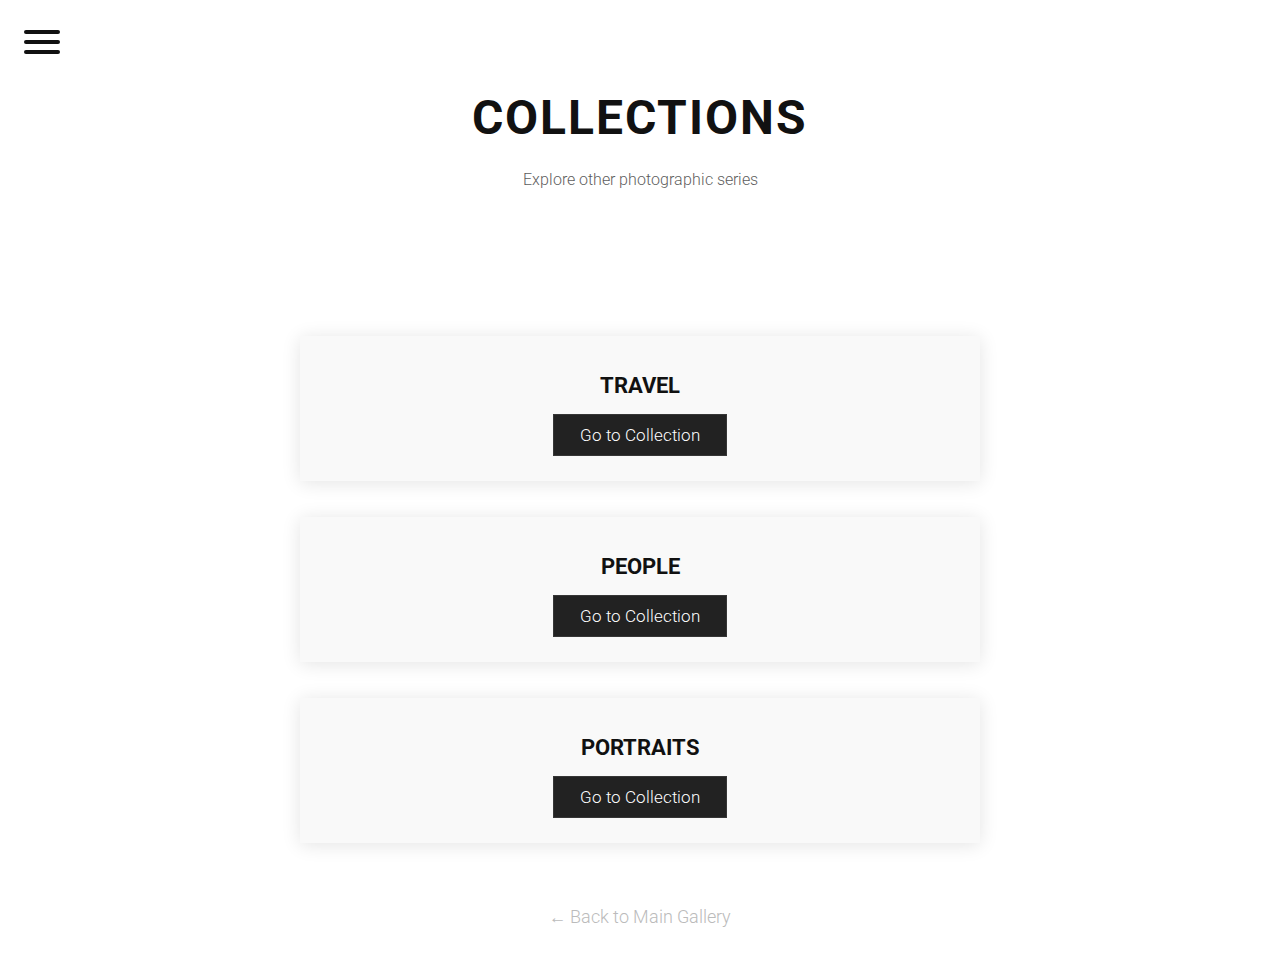
<file: collections.html>
<!DOCTYPE html>
<html lang="en">
<head>
  <meta charset="UTF-8" />
  <meta name="viewport" content="width=device-width, initial-scale=1.0"/>
  <title>PHOTO COLLECTIONS</title>
  <link href="https://fonts.googleapis.com/css?family=Roboto:300&display=swap" rel="stylesheet">
  <link rel="stylesheet" href="styles.css" />
</head>

<body>
  <nav class="menu-nav" tabindex="0">
    <div class="menu-icon" id="menuIcon" aria-label="Open menu" tabindex="0">
      <span></span>
      <span></span>
      <span></span>
    </div>

    <ul class="menu-list" id="menuList">
      <!-- Dark Mode Toggle (NO TEXT) -->
      <label class="theme-switch" for="theme-toggle" aria-label="Toggle dark mode">
        <input type="checkbox" id="theme-toggle">
        <span class="slider"></span>
      </label>

      <li><a href="index.html#about">About</a></li>
      <li><a href="collections.html">Collections</a></li>
    </ul>
  </nav>

  <header>
    <h1>Collections</h1>
    <p class="tagline">Explore other photographic series</p>
  </header>

  <main class="collections-list">
    <div class="collection-item">
      <h2>Travel</h2>
      <a href="travel.html">Go to Collection</a>
    </div>

    <div class="collection-item">
      <h2>People</h2>
      <a href="people.html">Go to Collection</a>
    </div>

    <div class="collection-item">
      <h2>Portraits</h2>
      <a href="portraits.html">Go to Collection</a>
    </div>
  </main>

  <a href="index.html" class="back-link">← Back to Main Gallery</a>

  <script>
    // MENU TOGGLE
    const menuIcon = document.getElementById("menuIcon");
    const menuList = document.getElementById("menuList");

    menuIcon.addEventListener("click", () => {
      menuList.classList.toggle("open");
    });

    menuIcon.addEventListener("keypress", (e) => {
      if (e.key === "Enter" || e.key === " ") {
        menuList.classList.toggle("open");
      }
    });

    document.addEventListener("click", (e) => {
      if (!menuIcon.contains(e.target) && !menuList.contains(e.target)) {
        menuList.classList.remove("open");
      }
    });

    // DARK MODE TOGGLE (NO TEXT)
    const themeToggle = document.getElementById("theme-toggle");

    if (themeToggle) {
      // Load saved preference
      if (localStorage.getItem("theme") === "dark") {
        document.body.classList.add("dark-mode");
        themeToggle.checked = true;
      }

      themeToggle.addEventListener("change", () => {
        document.body.classList.toggle("dark-mode");
        localStorage.setItem(
          "theme",
          document.body.classList.contains("dark-mode") ? "dark" : "light"
        );
      });
    }
  </script>
</body>
</html>
</file>
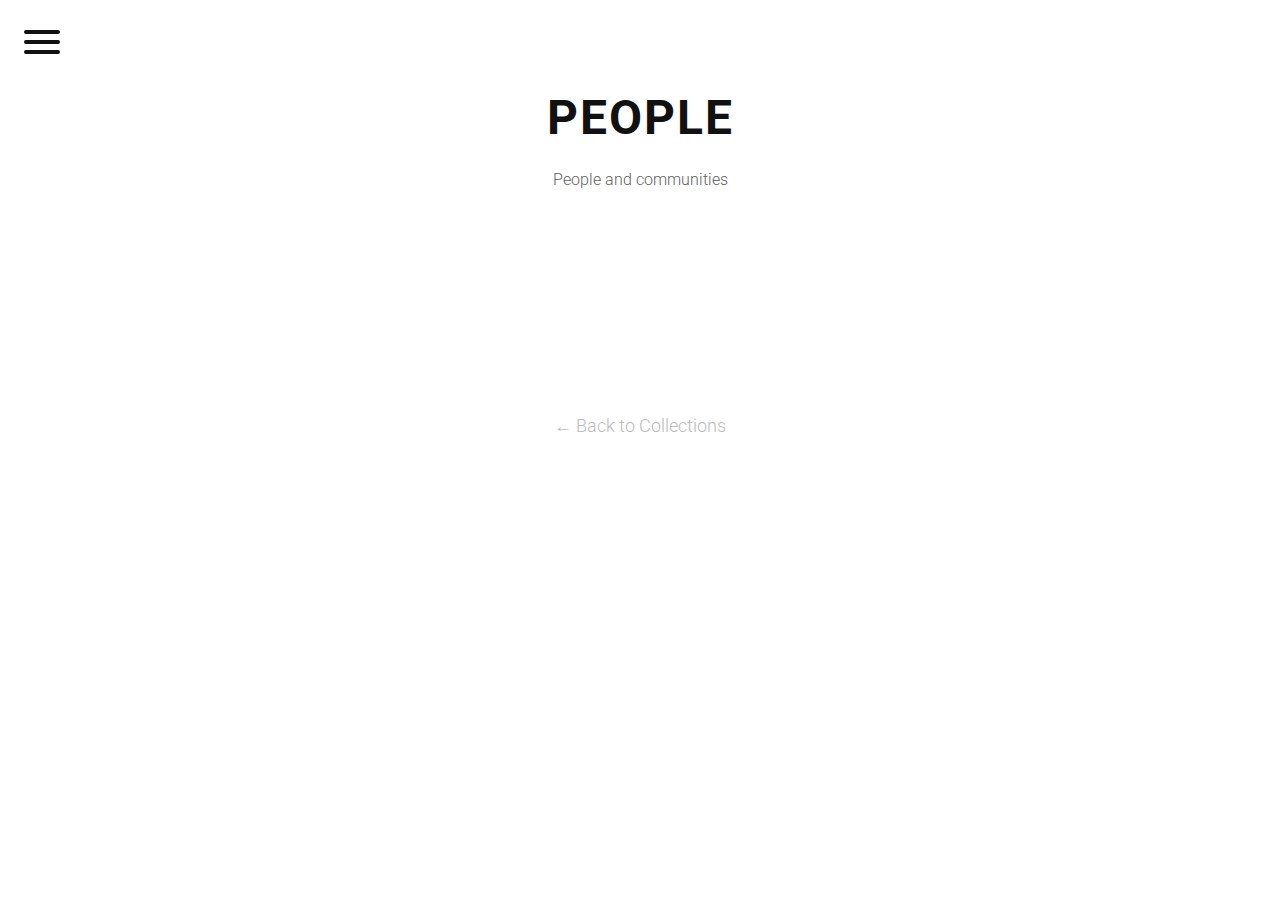
<file: people.html>
<!DOCTYPE html>
<html lang="en">
<head>
  <meta charset="UTF-8" />
  <meta name="viewport" content="width=device-width, initial-scale=1.0"/>
  <title>People — JuanCamShots</title>
  <link href="https://fonts.googleapis.com/css?family=Roboto:300&display=swap" rel="stylesheet">
  <link rel="stylesheet" href="styles.css" />
</head>
<body>
  <nav class="menu-nav" tabindex="0">
    <div class="menu-icon" id="menuIcon" aria-label="Open menu" tabindex="0">
      <span></span><span></span><span></span>
    </div>
    <ul class="menu-list" id="menuList">
      <label class="theme-switch" id="theme-switch-label"><input type="checkbox" id="theme-toggle"><span class="slider"></span> <span class="theme-text"></span></label>
      <li><a href="index.html#about">About</a></li>
      <li><a href="collections.html">Collections</a></li>
    </ul>
  </nav>
  <header><h1>People</h1><p class="tagline">People and communities</p></header>
  <main class="gallery"><!-- Add images for this collection --></main>
  <a href="collections.html" class="back-link">← Back to Collections</a>
  <script>
    // Menu JS (from index.html)
    const menuIcon = document.getElementById("menuIcon");
    const menuList = document.getElementById("menuList");
    menuIcon.addEventListener("click", function() {
      menuList.classList.toggle("open");
    });
    menuIcon.addEventListener("keypress", function(e) {
      if (e.key === "Enter" || e.key === " ") menuList.classList.toggle("open");
    });
    document.addEventListener("click", function(e) {
      if (!menuIcon.contains(e.target) && !menuList.contains(e.target)) menuList.classList.remove("open");
    });
      // Dark Mode Toggle
    const themeToggle = document.getElementById('theme-toggle');
    const themeText = document.querySelector('.theme-text');
    if(themeToggle && themeText) {
      function setThemeToggleState() {
        const dark = document.body.classList.contains('dark-mode');
        themeToggle.checked = dark;
      }
      themeToggle.addEventListener('change', () => {
        document.body.classList.toggle('dark-mode');
        setThemeToggleState();
        localStorage.setItem('theme', document.body.classList.contains('dark-mode') ? 'dark' : 'light');
      });
      if(localStorage.getItem('theme')==='dark') document.body.classList.add('dark-mode');
      setThemeToggleState();
    }
</script>
</body>
</html>
</file>
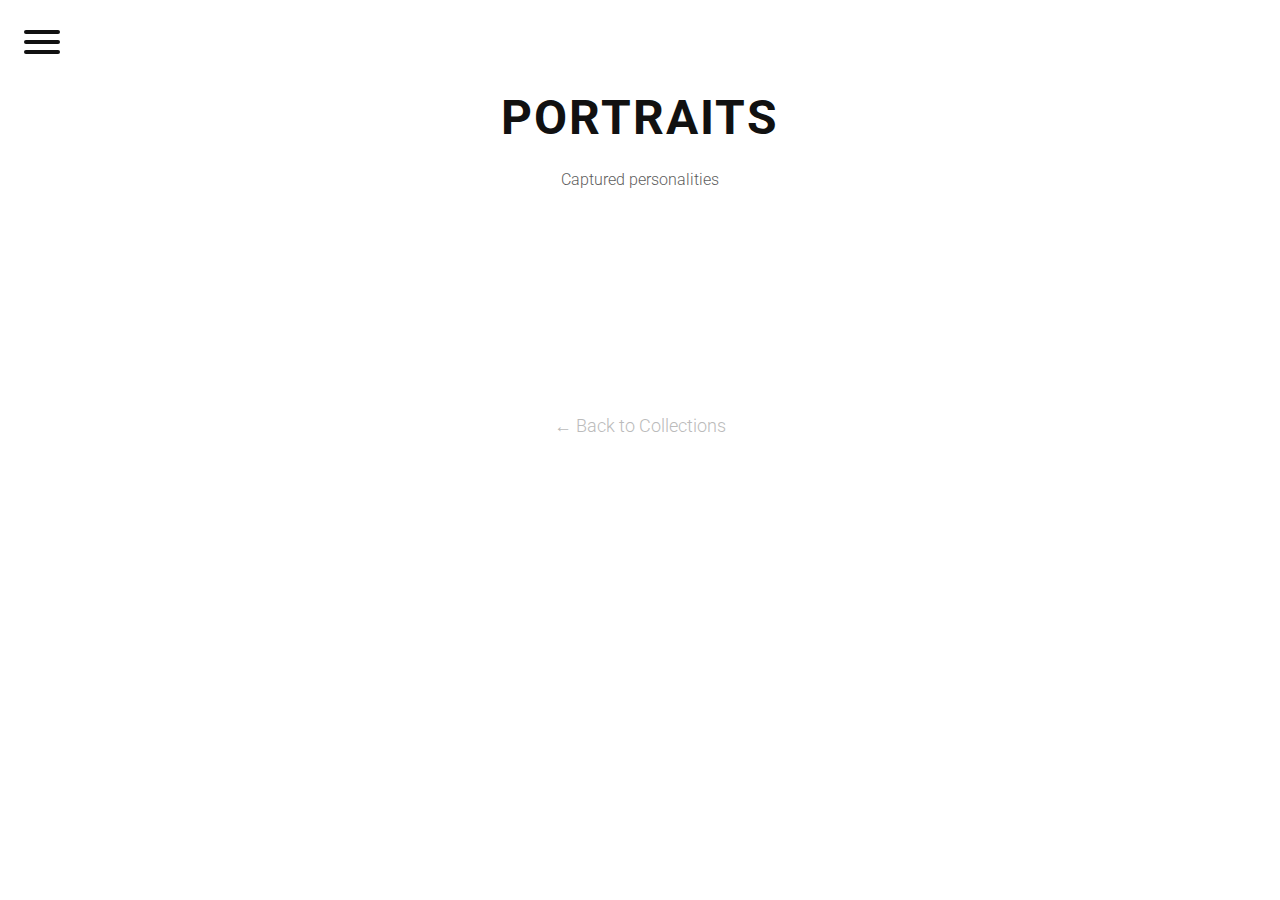
<file: portraits.html>
<!DOCTYPE html>
<html lang="en">
<head>
  <meta charset="UTF-8" />
  <meta name="viewport" content="width=device-width, initial-scale=1.0"/>
  <title>Portraits — JuanCamShots</title>
  <link href="https://fonts.googleapis.com/css?family=Roboto:300&display=swap" rel="stylesheet">
  <link rel="stylesheet" href="styles.css" />
</head>
<body>
  <nav class="menu-nav" tabindex="0">
    <div class="menu-icon" id="menuIcon" aria-label="Open menu" tabindex="0">
      <span></span><span></span><span></span>
    </div>
    <ul class="menu-list" id="menuList">
      <label class="theme-switch" id="theme-switch-label"><input type="checkbox" id="theme-toggle"><span class="slider"></span> <span class="theme-text"></span></label>
      <li><a href="index.html#about">About</a></li>
      <li><a href="collections.html">Collections</a></li>
    </ul>
  </nav>
  <header><h1>Portraits</h1><p class="tagline">Captured personalities</p></header>
  <main class="gallery"><!-- Add images for this collection --></main>
  <a href="collections.html" class="back-link">← Back to Collections</a>
  <script>
    // Menu JS (from index.html)
    const menuIcon = document.getElementById("menuIcon");
    const menuList = document.getElementById("menuList");
    menuIcon.addEventListener("click", function() {
      menuList.classList.toggle("open");
    });
    menuIcon.addEventListener("keypress", function(e) {
      if (e.key === "Enter" || e.key === " ") menuList.classList.toggle("open");
    });
    document.addEventListener("click", function(e) {
      if (!menuIcon.contains(e.target) && !menuList.contains(e.target)) menuList.classList.remove("open");
    });
      // Dark Mode Toggle
    const themeToggle = document.getElementById('theme-toggle');
    const themeText = document.querySelector('.theme-text');
    if(themeToggle && themeText) {
      function setThemeToggleState() {
        const dark = document.body.classList.contains('dark-mode');
        themeToggle.checked = dark;
      }
      themeToggle.addEventListener('change', () => {
        document.body.classList.toggle('dark-mode');
        setThemeToggleState();
        localStorage.setItem('theme', document.body.classList.contains('dark-mode') ? 'dark' : 'light');
      });
      if(localStorage.getItem('theme')==='dark') document.body.classList.add('dark-mode');
      setThemeToggleState();
    }
</script>
</body>
</html>
</file>
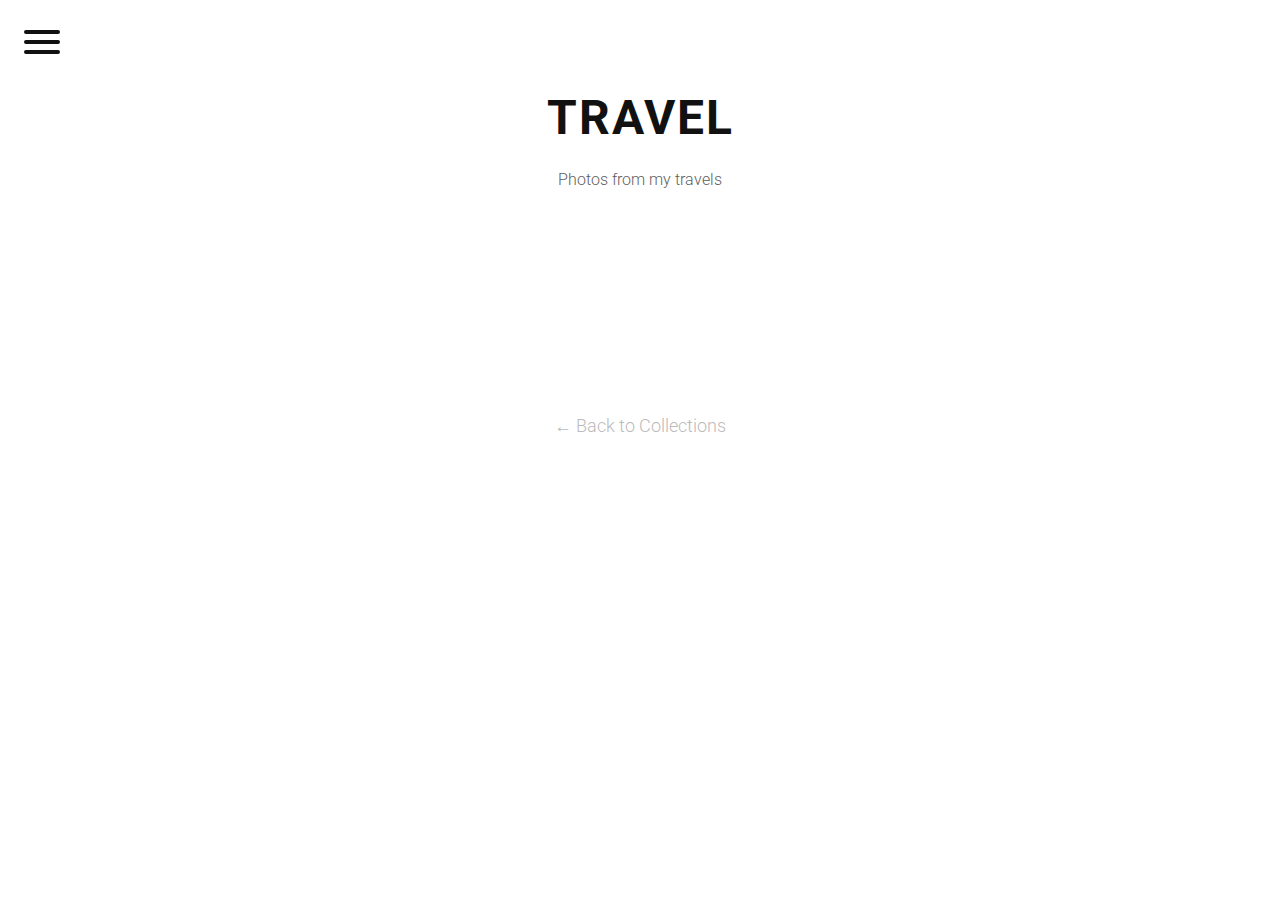
<file: travel.html>
<!DOCTYPE html>
<html lang="en">
<head>
  <meta charset="UTF-8" />
  <meta name="viewport" content="width=device-width, initial-scale=1.0"/>
  <title>Travel — JuanCamShots</title>
  <link href="https://fonts.googleapis.com/css?family=Roboto:300&display=swap" rel="stylesheet">
  <link rel="stylesheet" href="styles.css" />
</head>
<body>
  <nav class="menu-nav" tabindex="0">
    <div class="menu-icon" id="menuIcon" aria-label="Open menu" tabindex="0">
      <span></span><span></span><span></span>
    </div>
    <ul class="menu-list" id="menuList">
      <label class="theme-switch" id="theme-switch-label"><input type="checkbox" id="theme-toggle"><span class="slider"></span> <span class="theme-text"></span></label>
      <li><a href="index.html#about">About</a></li>
      <li><a href="collections.html">Collections</a></li>
    </ul>
  </nav>
  <header><h1>Travel</h1><p class="tagline">Photos from my travels</p></header>
  <main class="gallery"><!-- Add images for this collection --></main>
  <a href="collections.html" class="back-link">← Back to Collections</a>
  <script>
    // Menu JS (from index.html)
    const menuIcon = document.getElementById("menuIcon");
    const menuList = document.getElementById("menuList");
    menuIcon.addEventListener("click", function() {
      menuList.classList.toggle("open");
    });
    menuIcon.addEventListener("keypress", function(e) {
      if (e.key === "Enter" || e.key === " ") menuList.classList.toggle("open");
    });
    document.addEventListener("click", function(e) {
      if (!menuIcon.contains(e.target) && !menuList.contains(e.target)) menuList.classList.remove("open");
    });
      // Dark Mode Toggle
    const themeToggle = document.getElementById('theme-toggle');
    const themeText = document.querySelector('.theme-text');
    if(themeToggle && themeText) {
      function setThemeToggleState() {
        const dark = document.body.classList.contains('dark-mode');
        themeToggle.checked = dark;
      }
      themeToggle.addEventListener('change', () => {
        document.body.classList.toggle('dark-mode');
        setThemeToggleState();
        localStorage.setItem('theme', document.body.classList.contains('dark-mode') ? 'dark' : 'light');
      });
      if(localStorage.getItem('theme')==='dark') document.body.classList.add('dark-mode');
      setThemeToggleState();
    }
</script>
</body>
</html>
</file>
<file: styles.css>
* {
  box-sizing: border-box;
  margin: 0;
  padding: 0;
}

.menu-nav {
  position: absolute;
  top: 24px;
  left: 24px;
  z-index: 1100;
}
.menu-icon {
  display: flex;
  flex-direction: column;
  cursor: pointer;
  width: 36px;
  height: 36px;
  justify-content: center;
  gap: 6px;
}
.menu-icon span {
  display: block;
  height: 4px;
  width: 100%;
  background: var(--accent);
  border-radius: 2px;
  transition: all 0.3s;
}
.menu-icon span {
  background: #111;
}
body.dark-mode .menu-icon span {
  background: #fff;
}
body:not(.dark-mode) .contact a,
body:not(.dark-mode) .contact a:visited {
  color: #111;
  border-color: #111;
}
body:not(.dark-mode) .contact a:hover {
  border-color: #222;
}
.menu-list {
  display: none;
  position: absolute;
  top: 44px;
  left: 0;
  background: #222;
  border-radius: 0;
  box-shadow: 0 4px 20px rgba(0,0,0,0.22);
  min-width: 160px;
  padding: 10px 0;
  list-style: none;
  z-index: 1200;
}
.menu-list.open {
  display: flex;
  flex-direction: column;
  align-items: center;
}
.menu-list li {
  margin: 0;
  text-align: left;
}
.menu-list li a {
  text-transform: uppercase;
  color: #fff;
  text-decoration: none;
  display: block;
  padding: 12px 24px;
  font-size: 1.16rem;
  transition: background 0.2s;
}
.menu-list li a:hover {
  background: #343434;
}

html {
  scroll-behavior: smooth;
}

:root {
  --bg: #ffffff;
  --text: #111111;
  --accent: #222222;
  --card: #f9f9f9;
}
body {
  background-color: var(--bg);
  color: var(--text);
  font-family: 'Roboto', sans-serif; font-weight: 300;
  line-height: 1.6;
}
body.dark-mode {
  --bg: #0e0e0e;
  --text: #f2f2f2;
  --accent: #222;
  --card: #191a24;
}


header {
  text-align: center;
  padding: 80px 20px;
}

header h1 {
  text-transform: uppercase;
  font-size: 3rem;
  letter-spacing: 2px;
}

.tagline {
  margin-top: 10px;
  font-size: 1rem;
  opacity: 0.7;
}

.gallery {
  column-count: 3;
  column-gap: 20px;
  padding: 40px;
}
@media (max-width: 900px) {
  .gallery {
    column-count: 1;
    padding: 15px;
  }
}

@media (min-width: 900px) {
  .gallery {
    grid-template-columns: repeat(3, 1fr);
  }
}

.gallery img {
  width: 100%;
  margin-bottom: 20px;
  display: block;
  break-inside: avoid;
  cursor: pointer;
  transition: transform 0.4s ease, opacity 0.4s ease;
  border: 10px solid var(--bg);
  background: #fff;
  box-sizing: border-box;
}

.gallery img:hover {
  transform: scale(1.03);
  opacity: 0.85;
}

.about, .contact {
  max-width: 700px;
  margin: 80px auto;
  padding: 0 20px;
  text-align: center;
}

.about h2, .contact h2 {
  margin-bottom: 20px;
  font-size: 1.8rem;
}

.about p {
  opacity: 0.85;
}

.contact a {
  color: var(--text);
  text-decoration: none;
  border-bottom: 1px solid #444;
}
body.dark-mode .contact a {
  color: #fff;
}

.contact a:hover {
  border-color: var(--text);
}

.theme-switch {
  display: flex;
  align-items: center;
  cursor: pointer;
  margin-left: 18px;
  user-select: none;
  font-size: 1rem;
}
.theme-switch input {
  display: none;
}
.theme-switch .slider {
  width: 40px;
  height: 22px;
  background-color: #ccc;
  border-radius: 22px;
  margin: 0 8px 0 0;
  position: relative;
  transition: background 0.3s;
}
.theme-switch .slider:before {
  content: "";
  position: absolute;
  left: 3px;
  top: 3px;
  width: 16px;
  height: 16px;
  border-radius: 50%;
  background: #fff;
  transition: transform .3s;
}
.theme-switch input:checked + .slider {
  background-color: #111;
}
.theme-switch input:checked + .slider:before {
  transform: translateX(18px);
  background: #222;
}
.theme-switch input:checked ~ .theme-text {
  color: #fff;
}
.theme-switch .theme-text {transition: color 0.3s; color: #fff;}
body.dark-mode .theme-switch .theme-text { color: #fff; }
.theme-text {
  font-size: 1rem;
  margin-left: 5px;
}

/* MODAL */
.modal {
  display: none;
  position: fixed;
  inset: 0;
  background: rgba(0,0,0,0.95);
  align-items: center;
  justify-content: center;
  z-index: 1000;
}

.modal-content {
  max-width: 90%;
  max-height: 90%;
  object-fit: contain; /* ensures images fit the screen */
  display: block;
}

.close {
  position: absolute;
  top: 30px;
  right: 40px;
  font-size: 2.5rem;
  cursor: pointer;
  color: #fff;
  z-index: 1011; /* higher than modal */
  background: rgba(0,0,0,0.5);
  border-radius: 50%;
  width: 45px;
  height: 45px;
  text-align: center;
  line-height: 45px;
  box-shadow: 0 0 10px rgba(0,0,0,0.5);
}

/* make close button bigger on mobile */
@media (max-width: 600px) {
  .close {
    top: 20px;
    right: 20px;
    font-size: 3rem;
    width: 55px;
    height: 55px;
    line-height: 55px;
  }
}

/* Collections Page */
.collections-list {
  max-width: 700px;
  margin: 64px auto 0 auto;
  padding: 0 10px;
  display: flex;
  flex-direction: column;
  gap: 36px;
}
.collection-item {
  padding: 32px 24px;
  border-radius: 0;
  background: var(--card);
  box-shadow: 0 2px 18px 0 rgba(0,0,0,0.11);
  text-align: center;
}
.collection-item h2 {
  text-transform: uppercase;
  margin-bottom: 18px;
  font-size: 1.4rem;
  color: #111;
}
body.dark-mode .collection-item h2 { color: #fff; }
.collection-item a {
  color: #fff;
  text-decoration: none;
  background: #222;
  border-radius: 0;
  padding: 10px 26px;
  transition: background .23s;
  border: 1px solid #363636;
  font-size: 1.06rem;
}
.collection-item a:hover {
  background: var(--accent);
}

.back-link {
  display: block;
  text-align: center;
  margin: 60px auto 32px auto;
  color: #bbb;
  text-decoration: none;
  font-size: 1.1rem;
}
.back-link:hover {
  color: #fff;
}
</file>
